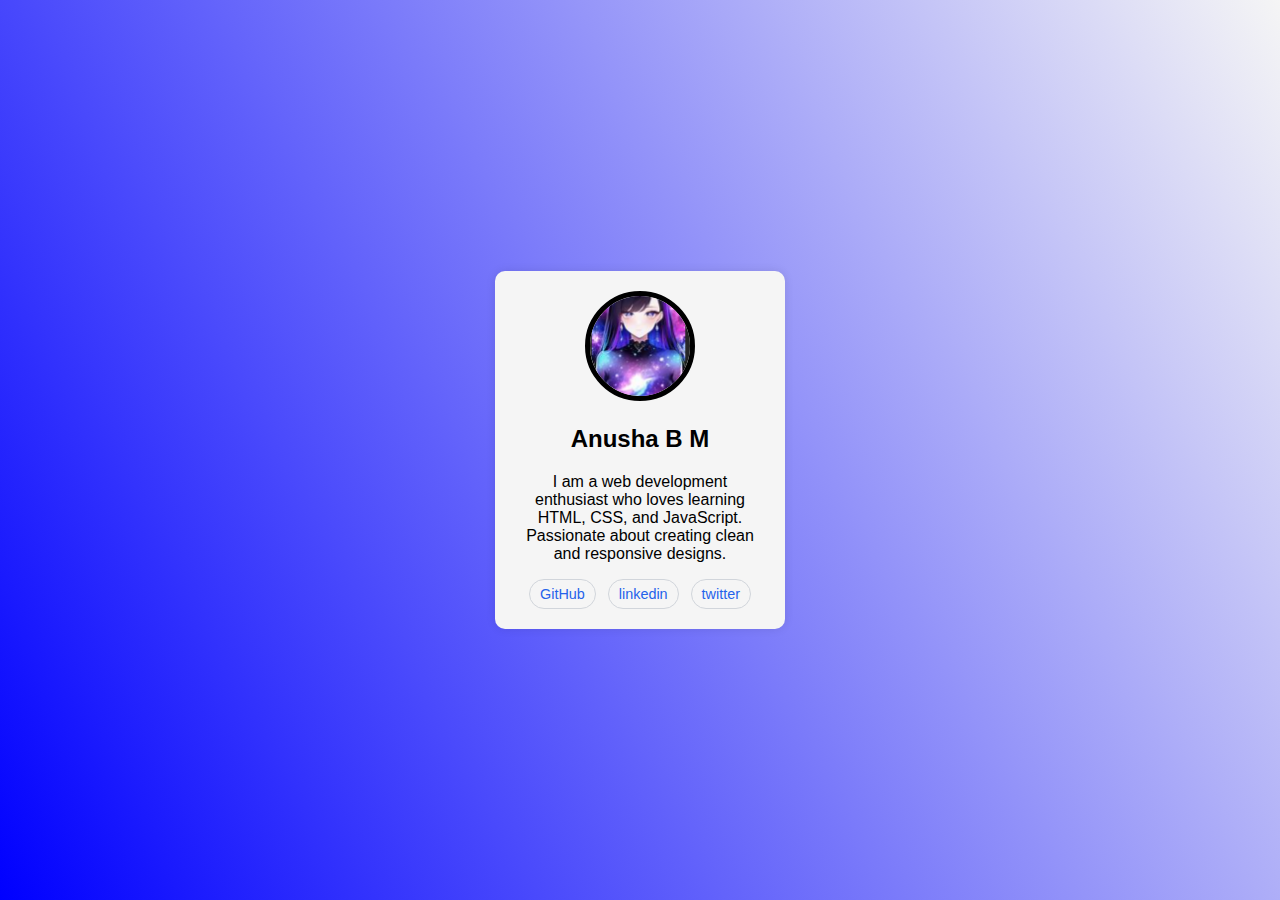
<file: index.html>
<!DOCTYPE html>
<html lang="en">
<head>
    <meta charset="UTF-8">
    <meta name="viewport" content="width=device-width, initial-scale=1.0">
    <title>profile card</title>
    <link rel="stylesheet" href="style.css"
</head>
<body>
    <div class="card">
        <img src="Screenshot (220).png" alt="Profile" class="photo">
        <h2> Anusha B M </h2>
        <p>I am a web development enthusiast who loves learning HTML, CSS, and
            JavaScript. Passionate about creating clean and responsive designs.</p>
            <section> 
               <a href="https://github.com/63617/HTML_project1_card.git" class="social-link" target="_blank">GitHub</a>
                <a href="linkedin" class="social-link" target="_blank">linkedin</a>
                <a href="twitter" class="social-link" target="_blank">twitter</a>
                
            </section>
    </div>

    
</body>
</html>
</file>
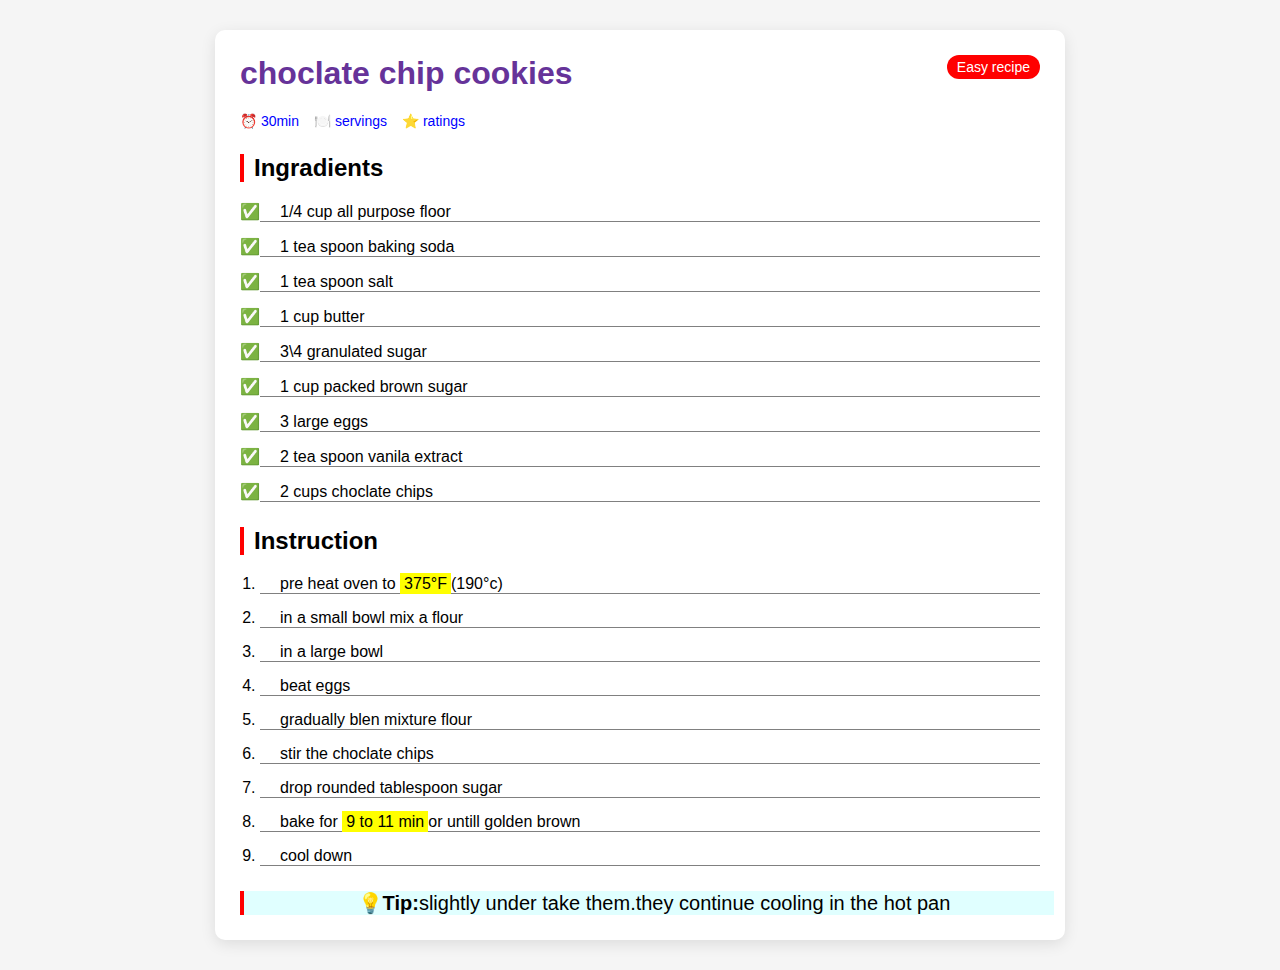
<file: Project-2/index.html>
<!DOCTYPE html>

<html>
<head>
  <meta http-equiv="CONTENT-TYPE" content="text/html; charset=UTF-8">
  <title>choclate recipe</title>
   <link rel="stylesheet" href="style.css">
</head>
<body>
  <div class="container">
    <span class="heading">Easy recipe</span>
    <h1>choclate chip cookies</h1>
    <div class="recipe">
      <span>⏰ 30min</span>
      <span>🍽️ servings</span>
      <span>⭐ ratings</span>
    </div>
    <h2>Ingradients</h2>
      <ul>
        <li>1/4 cup all purpose floor</li>
        <li>1 tea spoon baking soda</li>
        <li>1 tea spoon salt</li>
        <li>1 cup butter</li>
        <li>3\4 granulated sugar</li>
        <li>1 cup packed brown sugar</li>
        <li>3 large eggs</li>
        <li>2 tea spoon vanila extract</li>
        <li>2 cups choclate chips</li>
      </ul>
      <h2>Instruction</h2>
      <ol>
        <li>pre heat oven to <span class="highlight">375°F</span>(190°c)</li>
        <li>in a small bowl mix a flour</li>
        <li>in a large bowl</li>
        <li>beat eggs</li>
        <li>gradually blen mixture flour</li>
        <li>stir the choclate chips</li>
        <li>drop rounded tablespoon sugar</li>
        <li>bake for <span class="highlight">9 to 11 min</span>or untill golden brown</li>
        <li>cool down</li>
      </ol>
      <div class="tip"><strong>💡Tip:</strong>slightly under take them.they continue cooling in the hot pan</div>
      
  </div>
</body>
</html>
</file>
<file: style.css>
body {
  font-family: Arial, sans-serif;
  display: flex;
  justify-content: center;
  align-items: center;
  height: 100vh;
  background:linear-gradient(60deg,blue,whitesmoke);
  margin: 0%;
  padding: auto;
}

.card {
  background: whitesmoke;
  width: 250px;
  padding: 20px;
  text-align: center;
  border-radius: 10px;
  box-shadow: 0 0 10px rgba(0,0,0,0.1);
}

.photo {
  width: 100px;
  height: 100px;
  border-radius: 50%;
  object-fit: cover;
  border: 5px solid black;
}
section {
    display: flex;
    justify-content: center;
    gap: 12px;
    margin-top: 8px;
}
.social-link {
    font-size: 0.9rem;
    text-decoration: none;
    color: #2563eb;
    padding: 6px 10px;
    border-radius: 999px;
    border: 1px solid #d1d5db;
    transition: background 0.2s ease, color 0.2s ease, transform 0.1s ease;
}

.social-link:hover {
    background: #2563eb;
    color: #ffffff;
    transform: translateY(-1px);
}
</file>
<file: Project-2/style.css>
body {
  font-family: Arial, sans-serif;
  background: whitesmoke;
  margin: 0;
  padding: 30px;
}

.container {
  background: white;
  max-width: 800px;
  margin: auto;
  padding: 25px;
  border-radius: 10px;
  box-shadow: 0 4px 15px rgba(0,0,0,0.1);
  
}

h1 {
  margin-top: 0;
  color: rebeccapurple;
}

.recipe{
  font-size: 14px;
  color: blue;
  margin-bottom: 10px;
  display: flex;
}

.recipe span {
  margin-right: 15px;
}

.heading{
  background: red;
  color: white;
  padding: 4px 10px;
  border-radius: 20px;
  font-size: 14px;
  float: right;
}

h2 {
  border-left: 4px solid red;
  padding-left: 10px;
  margin-top: 25px;
}

ul,ol {
  margin: 15px 0;
  padding-left: 20px;
  
}
li{
  margin: 15px 0;
  padding-left: 20px;
  border-bottom: 0.5px solid grey;
}
ul li{
  list-style: "✅";
}

.highlight {
  background: yellow;
  padding: 2px 4px;
}
.tip{
  background-color: lightcyan;
  border-left:4px solid red;
  padding-left: 10px;
  margin-top: 25px;
  font-size: 20px;
  border-radius: 10px
  height : 50px;
  width : 100%;
  text-align: center;
  
}
</file>
